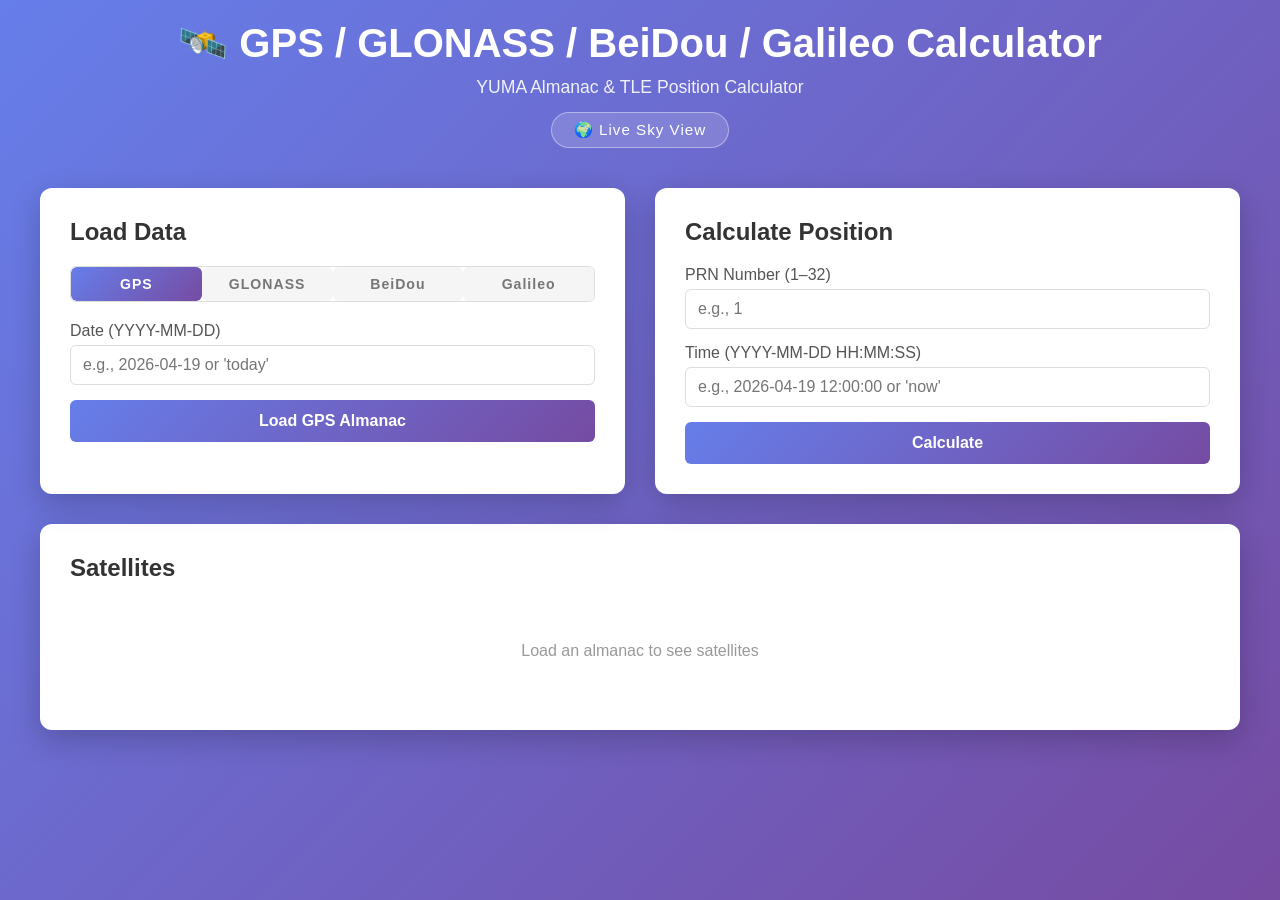
<file: templates/index.html>
<!DOCTYPE html>
<html lang="en">
<head>
    <meta charset="UTF-8">
    <meta name="viewport" content="width=device-width, initial-scale=1.0">
    <title>GPS Calculator</title>
    <style>
        * {
            margin: 0;
            padding: 0;
            box-sizing: border-box;
        }

        body {
            font-family: -apple-system, BlinkMacSystemFont, 'Segoe UI', Roboto, 'Helvetica Neue', Arial, sans-serif;
            background: linear-gradient(135deg, #667eea 0%, #764ba2 100%);
            min-height: 100vh;
            padding: 20px;
        }

        .container {
            max-width: 1200px;
            margin: 0 auto;
        }

        header {
            text-align: center;
            color: white;
            margin-bottom: 40px;
        }

        h1 {
            font-size: 2.5em;
            margin-bottom: 10px;
        }

        .subtitle {
            font-size: 1.1em;
            opacity: 0.9;
        }

        .grid {
            display: grid;
            grid-template-columns: 1fr 1fr;
            gap: 30px;
            margin-bottom: 30px;
        }

        @media (max-width: 768px) {
            .grid {
                grid-template-columns: 1fr;
            }
        }

        .card {
            background: white;
            border-radius: 12px;
            padding: 30px;
            box-shadow: 0 10px 30px rgba(0, 0, 0, 0.2);
        }

        .card h2 {
            color: #333;
            margin-bottom: 20px;
            font-size: 1.5em;
        }

        .form-group {
            margin-bottom: 15px;
        }

        label {
            display: block;
            margin-bottom: 5px;
            color: #555;
            font-weight: 500;
        }

        input, select {
            width: 100%;
            padding: 10px 12px;
            border: 1px solid #ddd;
            border-radius: 6px;
            font-size: 1em;
            transition: border-color 0.2s;
        }

        input:focus, select:focus {
            outline: none;
            border-color: #667eea;
            box-shadow: 0 0 0 3px rgba(102, 126, 234, 0.1);
        }

        button {
            background: linear-gradient(135deg, #667eea 0%, #764ba2 100%);
            color: white;
            padding: 12px 24px;
            border: none;
            border-radius: 6px;
            font-size: 1em;
            font-weight: 600;
            cursor: pointer;
            transition: transform 0.2s, box-shadow 0.2s;
            width: 100%;
        }

        button:hover:not(:disabled) {
            transform: translateY(-2px);
            box-shadow: 0 5px 15px rgba(0, 0, 0, 0.2);
        }

        button:disabled {
            opacity: 0.6;
            cursor: not-allowed;
        }

        .loading {
            display: none;
            text-align: center;
            color: #667eea;
            margin-top: 15px;
        }

        .loading.show {
            display: block;
        }

        .spinner {
            border: 3px solid #f3f3f3;
            border-top: 3px solid #667eea;
            border-radius: 50%;
            width: 20px;
            height: 20px;
            animation: spin 1s linear infinite;
            display: inline-block;
            margin-right: 8px;
        }

        @keyframes spin {
            0% { transform: rotate(0deg); }
            100% { transform: rotate(360deg); }
        }

        .alert {
            padding: 12px 16px;
            border-radius: 6px;
            margin-bottom: 15px;
            display: none;
        }

        .alert.show {
            display: block;
        }

        .alert.error {
            background: #fee;
            color: #c33;
            border: 1px solid #fcc;
        }

        .alert.success {
            background: #efe;
            color: #3c3;
            border: 1px solid #cfc;
        }

        .results {
            background: #f9f9f9;
            border-radius: 6px;
            padding: 20px;
            margin-top: 20px;
            display: none;
        }

        .results.show {
            display: block;
        }

        .result-row {
            display: grid;
            grid-template-columns: 150px 1fr;
            margin-bottom: 12px;
            padding-bottom: 12px;
            border-bottom: 1px solid #eee;
        }

        .result-row:last-child {
            border-bottom: none;
        }

        .result-label {
            font-weight: 600;
            color: #555;
        }

        .result-value {
            color: #333;
            font-family: 'Courier New', monospace;
        }

        .satellite-table {
            width: 100%;
            border-collapse: collapse;
            margin-top: 15px;
        }

        .satellite-table th {
            background: #f5f5f5;
            padding: 10px;
            text-align: left;
            border-bottom: 2px solid #ddd;
            font-weight: 600;
            color: #555;
        }

        .satellite-table td {
            padding: 10px;
            border-bottom: 1px solid #eee;
        }

        .satellite-table tr:hover {
            background: #fafafa;
        }

        .health-ok {
            color: #3c3;
            font-weight: 600;
        }

        .health-bad {
            color: #c33;
            font-weight: 600;
        }

        .info-box {
            background: #e8f4f8;
            border-left: 4px solid #667eea;
            padding: 15px;
            margin-bottom: 20px;
            border-radius: 4px;
            color: #555;
        }

        .info-box strong {
            color: #333;
        }

        /* Constellation toggle */
        .const-toggle {
            display: flex;
            margin-bottom: 20px;
            border-radius: 6px;
            overflow: hidden;
            border: 1px solid #ddd;
        }

        .tab-btn {
            flex: 1;
            padding: 9px;
            border: none;
            background: #f5f5f5;
            color: #777;
            font-size: 0.88em;
            font-weight: 700;
            cursor: pointer;
            transition: all 0.2s;
            letter-spacing: 1px;
        }

        .tab-btn:hover:not(.tab-active) {
            background: #eee;
        }

        .tab-active {
            background: linear-gradient(135deg, #667eea 0%, #764ba2 100%);
            color: white;
        }

        .glo-label {
            color: #0099cc;
            font-weight: 700;
        }
    </style>
</head>
<body>
    <div class="container">
        <header>
            <h1>🛰️ GPS / GLONASS / BeiDou / Galileo Calculator</h1>
            <p class="subtitle">YUMA Almanac &amp; TLE Position Calculator</p>
            <a href="/" style="display:inline-block;margin-top:14px;color:white;background:rgba(255,255,255,0.15);border:1px solid rgba(255,255,255,0.4);padding:8px 22px;border-radius:20px;text-decoration:none;font-size:0.95em;letter-spacing:1px;transition:background 0.2s;" onmouseover="this.style.background='rgba(255,255,255,0.25)'" onmouseout="this.style.background='rgba(255,255,255,0.15)'">🌍 Live Sky View</a>
        </header>

        <div class="grid">
            <!-- Load Almanac Card -->
            <div class="card">
                <h2>Load Data</h2>
                <div class="alert error" id="loadAlert"></div>
                <div class="alert success" id="loadSuccess"></div>

                <div class="const-toggle">
                    <button id="tab-gps" class="tab-btn tab-active" onclick="selectConstellation('GPS')">GPS</button>
                    <button id="tab-glo" class="tab-btn" onclick="selectConstellation('GLONASS')">GLONASS</button>
                    <button id="tab-bei" class="tab-btn" onclick="selectConstellation('BEIDOU')">BeiDou</button>
                    <button id="tab-gal" class="tab-btn" onclick="selectConstellation('GALILEO')">Galileo</button>
                </div>

                <div class="form-group" id="date-group">
                    <label for="dateInput">Date (YYYY-MM-DD)</label>
                    <input type="text" id="dateInput" placeholder="e.g., 2026-04-19 or 'today'">
                </div>

                <div class="info-box" id="glo-note" style="display:none;">
                    Fetches current GLONASS TLEs from <strong>Celestrak</strong> (always up to date — no date needed)
                </div>

                <button id="loadBtn" onclick="loadAlmanac()">Load GPS Almanac</button>
                <div class="loading" id="loadLoading">
                    <span class="spinner"></span>
                    Loading...
                </div>

                <div id="almanacInfo" style="display: none; margin-top: 20px;">
                    <div class="info-box">
                        <strong>Loaded:</strong> <span id="infoDate"></span><br>
                        <span id="gps-week-row"><strong>GPS Week:</strong> <span id="infoWeek"></span><br></span>
                        <strong>Satellites:</strong> <span id="infoCount"></span>
                    </div>
                </div>
            </div>

            <!-- Calculate Position Card -->
            <div class="card">
                <h2>Calculate Position</h2>
                <div class="alert error" id="calcAlert"></div>

                <div class="form-group">
                    <label for="prnInput" id="prn-label">PRN Number (1–32)</label>
                    <input type="number" id="prnInput" min="1" max="32" placeholder="e.g., 1">
                </div>

                <div class="form-group">
                    <label for="timeInput">Time (YYYY-MM-DD HH:MM:SS)</label>
                    <input type="text" id="timeInput" placeholder="e.g., 2026-04-19 12:00:00 or 'now'">
                </div>

                <button id="calcBtn" onclick="calculatePosition()">Calculate</button>
                <div class="loading" id="calcLoading">
                    <span class="spinner"></span>
                    Calculating...
                </div>
            </div>
        </div>

        <!-- Satellites List Card -->
        <div class="card">
            <h2 id="sat-list-title">Satellites</h2>
            <div id="satellitesContainer" style="display: none;">
                <table class="satellite-table" id="sat-table">
                    <thead id="sat-thead"></thead>
                    <tbody id="satellitesList"></tbody>
                </table>
            </div>
            <div id="noSatellites" style="text-align: center; color: #999; padding: 40px;">
                Load an almanac to see satellites
            </div>
        </div>

        <!-- Results Card -->
        <div class="card results" id="resultsCard">
            <h2>Position Results</h2>
            <div id="resultsContent"></div>
        </div>
    </div>

    <script>
        let currentConstellation = 'GPS';

        const CONST_LABELS = { GPS: 'Load GPS Almanac', GLONASS: 'Load GLONASS TLEs', BEIDOU: 'Load BeiDou TLEs', GALILEO: 'Load Galileo TLEs' };
        const CONST_PRN   = { GPS: 'PRN Number (1–32)', GLONASS: 'Satellite # (1–30)', BEIDOU: 'Satellite # (1–60)', GALILEO: 'Satellite # (1–36)' };
        const CONST_MAX   = { GPS: 32, GLONASS: 30, BEIDOU: 60, GALILEO: 36 };
        const CONST_TAB   = { GPS: 'tab-gps', GLONASS: 'tab-glo', BEIDOU: 'tab-bei', GALILEO: 'tab-gal' };

        function selectConstellation(c) {
            currentConstellation = c;
            Object.keys(CONST_TAB).forEach(x => {
                document.getElementById(CONST_TAB[x]).className = 'tab-btn' + (c === x ? ' tab-active' : '');
            });
            document.getElementById('date-group').style.display = c === 'GPS' ? '' : 'none';
            document.getElementById('glo-note').style.display   = c !== 'GPS' ? '' : 'none';
            document.getElementById('loadBtn').textContent       = CONST_LABELS[c];
            document.getElementById('prn-label').textContent     = CONST_PRN[c];
            document.getElementById('prnInput').max              = CONST_MAX[c];
            document.getElementById('almanacInfo').style.display = 'none';
            document.getElementById('satellitesContainer').style.display = 'none';
            document.getElementById('noSatellites').style.display = 'block';
            document.getElementById('noSatellites').textContent  = 'Load data to see satellites';
        }

        function hideAlert(id) {
            setTimeout(() => {
                document.getElementById(id).classList.remove('show');
            }, 5000);
        }

        function showError(containerId, message) {
            const alert = document.getElementById(containerId);
            alert.textContent = '❌ ' + message;
            alert.classList.add('show');
            hideAlert(containerId);
        }

        function showSuccess(containerId, message) {
            const alert = document.getElementById(containerId);
            alert.textContent = '✓ ' + message;
            alert.classList.add('show');
            hideAlert(containerId);
        }

        async function loadAlmanac() {
            const btn     = document.getElementById('loadBtn');
            const loading = document.getElementById('loadLoading');
            btn.disabled  = true;
            loading.classList.add('show');
            document.getElementById('loadAlert').classList.remove('show');
            document.getElementById('loadSuccess').classList.remove('show');

            const body = { constellation: currentConstellation };
            if (currentConstellation === 'GPS') {
                body.date = document.getElementById('dateInput').value || 'today';
            }

            try {
                const response = await fetch('/api/load-almanac', {
                    method: 'POST',
                    headers: { 'Content-Type': 'application/json' },
                    body: JSON.stringify(body),
                });

                const data = await response.json();

                if (!response.ok) {
                    showError('loadAlert', data.error || 'Failed to load data');
                    return;
                }

                showSuccess('loadSuccess', `Loaded ${data.count} satellites`);

                // Update info box
                const infoDate = currentConstellation === 'GPS' ? (body.date) : data.source;
                document.getElementById('infoDate').textContent = infoDate;
                document.getElementById('infoWeek').textContent = data.week || '';
                document.getElementById('infoCount').textContent = data.count;
                document.getElementById('gps-week-row').style.display = currentConstellation === 'GPS' ? '' : 'none';
                document.getElementById('almanacInfo').style.display = 'block';

                await loadSatellitesList();

            } catch (error) {
                showError('loadAlert', 'Network error: ' + error.message);
            } finally {
                btn.disabled = false;
                loading.classList.remove('show');
            }
        }

        async function loadSatellitesList() {
            try {
                const response = await fetch('/api/satellites?constellation=' + currentConstellation);
                const data = await response.json();
                if (!response.ok) return;

                const thead = document.getElementById('sat-thead');
                const tbody = document.getElementById('satellitesList');
                tbody.innerHTML = '';

                if (currentConstellation === 'GPS') {
                    thead.innerHTML = `<tr>
                        <th>Label</th><th>Health</th><th>Eccentricity</th><th>√A (m)</th><th>Inclination (°)</th>
                    </tr>`;
                    data.satellites.forEach(sat => {
                        const row = tbody.insertRow();
                        const hc  = sat.health === 'Healthy' ? 'health-ok' : 'health-bad';
                        row.innerHTML = `
                            <td>${sat.label}</td>
                            <td><span class="${hc}">${sat.health}</span></td>
                            <td>${sat.e}</td>
                            <td>${sat.sqA}</td>
                            <td>${sat.inc}</td>`;
                    });
                } else {
                    thead.innerHTML = `<tr>
                        <th>Label</th><th>Health</th><th>TLE Name</th>
                    </tr>`;
                    data.satellites.forEach(sat => {
                        const row = tbody.insertRow();
                        row.innerHTML = `
                            <td class="glo-label">${sat.label}</td>
                            <td><span class="health-ok">${sat.health}</span></td>
                            <td style="font-size:0.9em;color:#666">${sat.name}</td>`;
                    });
                }

                document.getElementById('satellitesContainer').style.display = 'block';
                document.getElementById('noSatellites').style.display = 'none';

            } catch (error) {
                console.error('Error loading satellites:', error);
            }
        }

        async function calculatePosition() {
            const prn       = document.getElementById('prnInput').value;
            const timeInput = document.getElementById('timeInput').value || 'now';
            const btn       = document.getElementById('calcBtn');
            const loading   = document.getElementById('calcLoading');

            if (!prn) {
                showError('calcAlert', 'Please enter a satellite number');
                return;
            }

            btn.disabled = true;
            loading.classList.add('show');
            document.getElementById('calcAlert').classList.remove('show');

            try {
                const response = await fetch('/api/calculate', {
                    method: 'POST',
                    headers: { 'Content-Type': 'application/json' },
                    body: JSON.stringify({ prn: parseInt(prn), time: timeInput, constellation: currentConstellation }),
                });

                const data = await response.json();

                if (!response.ok) {
                    showError('calcAlert', data.error || 'Calculation failed');
                    return;
                }

                displayResults(data);

            } catch (error) {
                showError('calcAlert', 'Network error: ' + error.message);
            } finally {
                btn.disabled = false;
                loading.classList.remove('show');
            }
        }

        function displayResults(data) {
            const labelStyle = data.constellation === 'GLONASS' ? 'color:#0099cc;font-weight:700'
                : data.constellation === 'BEIDOU'  ? 'color:#cc9900;font-weight:700'
                : data.constellation === 'GALILEO' ? 'color:#ff9500;font-weight:700'
                : 'color:#5a2d8a;font-weight:700';
            const html = `
                <div class="result-row">
                    <div class="result-label">Satellite</div>
                    <div class="result-value" style="${labelStyle}">${data.label} (${data.constellation})</div>
                </div>
                <div class="result-row">
                    <div class="result-label">Time (UTC)</div>
                    <div class="result-value">${data.time}</div>
                </div>
                <div class="result-row">
                    <div class="result-label">X (ECEF)</div>
                    <div class="result-value">${data.ecef.x} m</div>
                </div>
                <div class="result-row">
                    <div class="result-label">Y (ECEF)</div>
                    <div class="result-value">${data.ecef.y} m</div>
                </div>
                <div class="result-row">
                    <div class="result-label">Z (ECEF)</div>
                    <div class="result-value">${data.ecef.z} m</div>
                </div>
                <div class="result-row">
                    <div class="result-label">Distance</div>
                    <div class="result-value">${data.ecef.r} km</div>
                </div>
                <div class="result-row">
                    <div class="result-label">Latitude</div>
                    <div class="result-value">${data.geodetic.latitude}°</div>
                </div>
                <div class="result-row">
                    <div class="result-label">Longitude</div>
                    <div class="result-value">${data.geodetic.longitude}°</div>
                </div>
                <div class="result-row">
                    <div class="result-label">Altitude</div>
                    <div class="result-value">${data.geodetic.altitude} km</div>
                </div>
            `;

            document.getElementById('resultsContent').innerHTML = html;
            document.getElementById('resultsCard').classList.add('show');
        }

        // Allow Enter key on inputs
        document.getElementById('dateInput').addEventListener('keypress', (e) => {
            if (e.key === 'Enter') loadAlmanac();
        });

        document.getElementById('timeInput').addEventListener('keypress', (e) => {
            if (e.key === 'Enter') calculatePosition();
        });
    </script>
</body>
</html>
</file>
